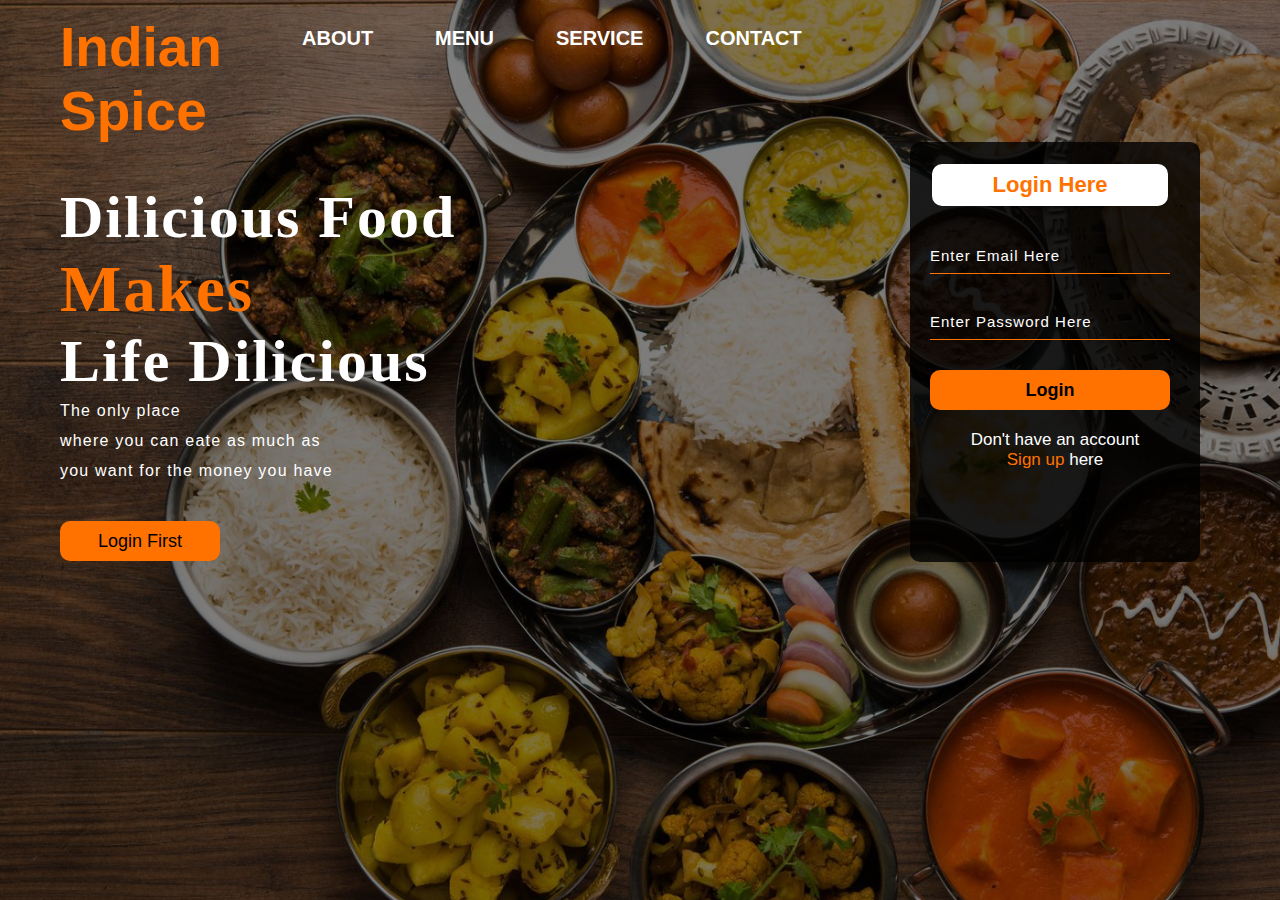
<file: phtml/index.html>
<!DOCTYPE html>
<html lang="en">
<head>
    <title>Webpage Design</title>
    <link rel="stylesheet" href="style.css">
</head>
<body>

    <div class="main">
        <div class="navbar">
            <div class="icon">
                <h2 class="logo">Indian Spice</h2>
            </div>

            <div class="menu">
                <ul>
                   
                    <li><a href="About_us.html">ABOUT</a></li>
                    <li><a href="normmenu.html">MENU</a></li>
                    <li><a href="Service.html">SERVICE</a></li>
                    <li><a href="Contact.html">CONTACT</a></li>
                </ul>
            </div>

            

        </div> 
        <div class="content">
            <h1>Dilicious Food <br><span>Makes</span> <br>Life Dilicious</h1>
            <p class="par">The only place<br>where you can eate as much as
                <br> you want for the money you have</p>

                <button class="cn"><a href="">Login First</a></button>

                <div class="form">
                   <form method="POST" action="connection.php">
                    <h2>Login Here</h2>
                    <input type="email" name="email" placeholder="Enter Email Here"required>
                    <input type="password" name="password" placeholder="Enter Password Here"required>
                    <button class="btnn"><a href="Owner_Home_page.html">Login</a></button>

                    <p class="link">Don't have an account<br>
                    <a href="Sing_up_page.html">Sign up </a> here</a></p>
                   </form>

                    
                </div>
                    </div>
                </div>
        </div>
       
    </div>
   
</body>
</html>
</file>
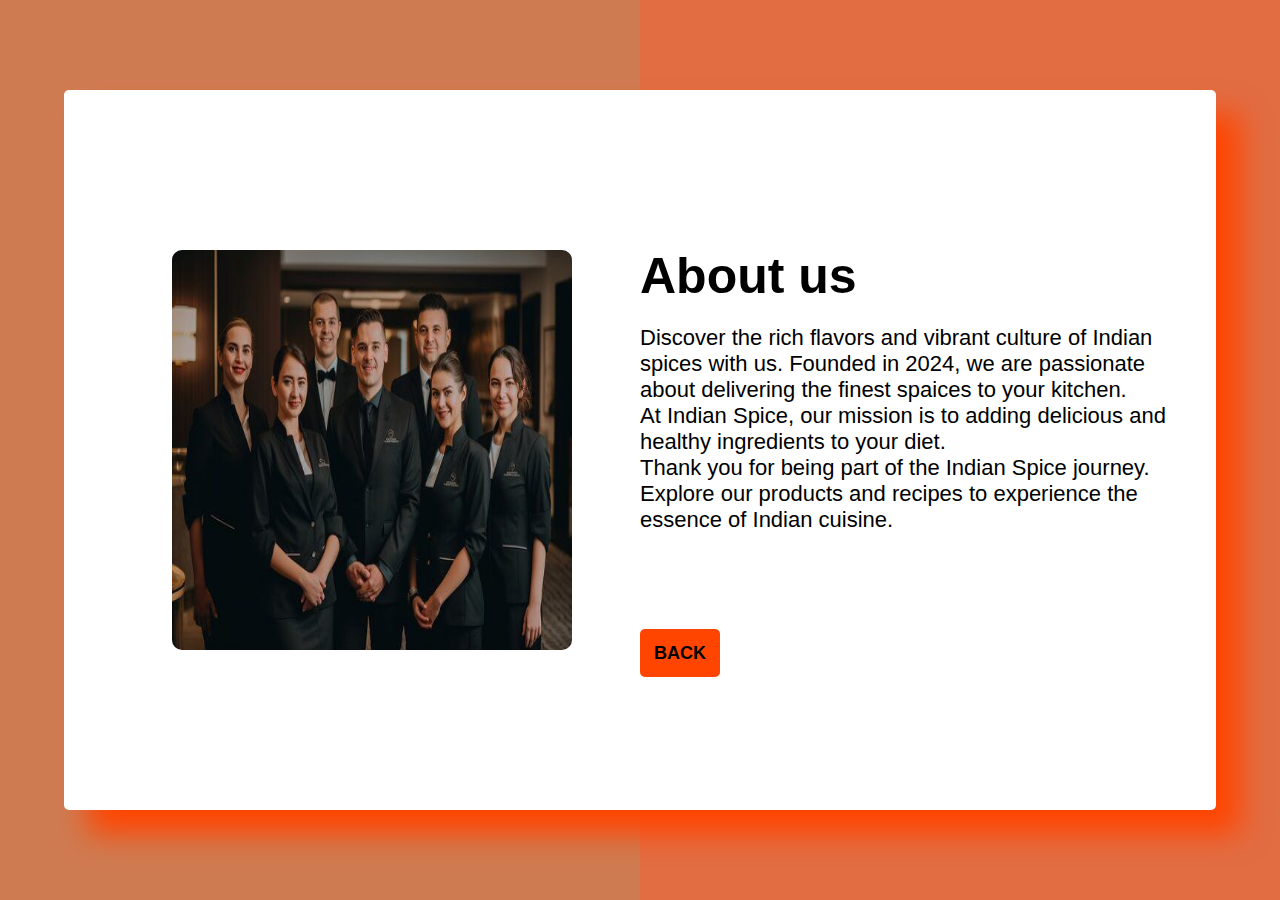
<file: phtml/About_us.html>
<!DOCTYPE html>
<html lang="en">
<head>
   
    <link rel="stylesheet" href="style5.css">
    <title> About Us Design</title>
</head>
<body>
    <div class="main">

        <div class="background-container">
            <div class="bg-1"></div>
            <div class="bg-2"></div>
    
        </div>
        <div class="about-container">
            
            <div class="image-container">
                <img src="image/about.jfif" alt="">
                
            </div>

            <div class="text-container">
                <h1>About us</h1>
                <p>Discover the rich flavors and vibrant culture of Indian spices with us. Founded in 2024, we are passionate about delivering the finest spaices to your kitchen.<br>
                    At Indian Spice, our mission is to adding delicious and healthy ingredients to your diet.<br>
                    Thank you for being part of the Indian Spice journey. Explore our products and recipes to experience the essence of Indian cuisine.</p>
                <button class="btnn"><a href="index.html">BACK</a></button>
            </div>
            
        </div>
    </div>
    

</body>
</html>
</file>
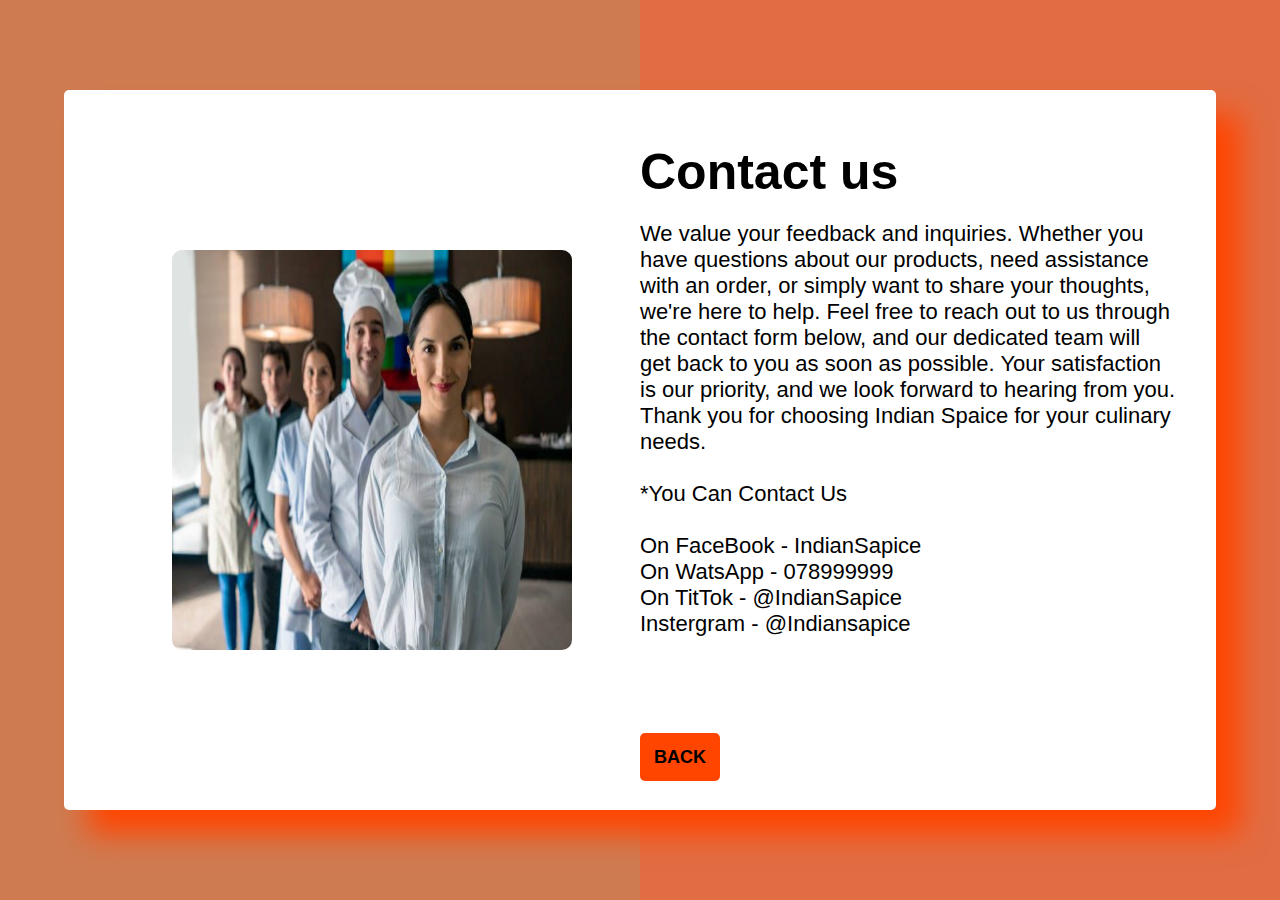
<file: phtml/Contact.html>
<html>
    <head>
        <title>Contact Us</title>
        <link rel="stylesheet" href="style6.css">
    </head>
    <body>
        
       
            <div class="main">
        
                <div class="background-container">
                    <div class="bg-1"></div>
                    <div class="bg-2"></div>
            
                </div>
                <div class="about-container">
                    
                    <div class="image-container">
                        <img src="image/contact.jfif" alt="">
                        
                    </div>
        
                    <div class="text-container">
                        <h1>Contact us</h1>
                        <p>We value your feedback and inquiries. Whether you have questions about our products, need assistance with an order, or simply want to share your thoughts, we're here to help. Feel free to reach out to us through the contact form below, and our dedicated team will get back to you as soon as possible. Your satisfaction is our priority, and we look forward to hearing from you. Thank you for choosing Indian Spaice for your culinary needs. <br><br>*You Can Contact Us <br> <br> On FaceBook  -  IndianSapice<br>On WatsApp  -  078999999 <br>On TitTok  -  @IndianSapice<br>Instergram  - @Indiansapice</p>
                        <button class="btnn"><a href="index.html">BACK</a></button>
                    </div>
                    
                </div>
            </div>
            
        
        </body>
        </html>
</file>
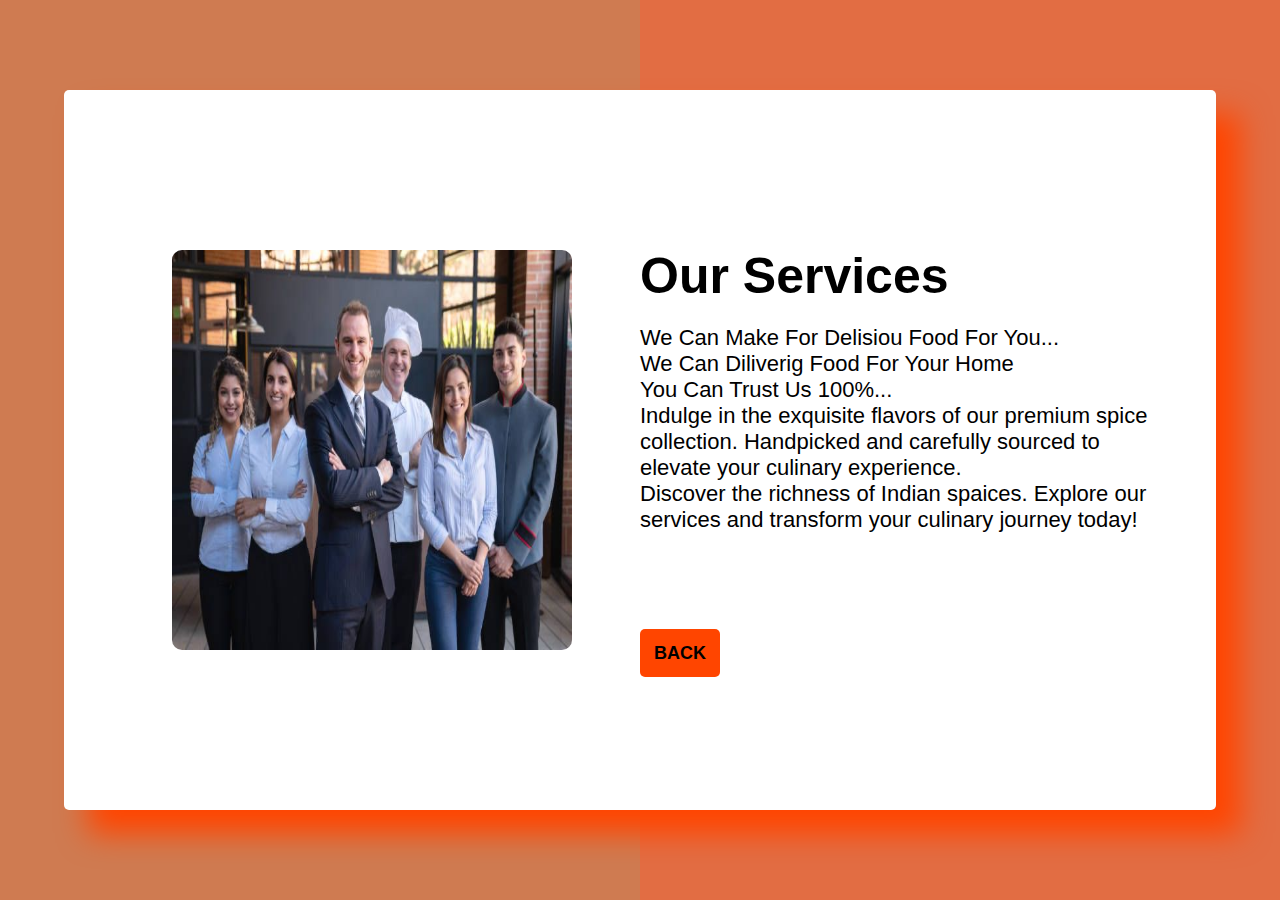
<file: phtml/Service.html>
<html>
    <head>
        <title>Service Design</title>
        <link rel="stylesheet" href="style3.css">
    </head>
    <body>


    <div class="main">

        <div class="background-container">
            <div class="bg-1"></div>
            <div class="bg-2"></div>
    
        </div>
        <div class="about-container">
            
            <div class="image-container">
                <img src="image/service.jfif" alt="">
                
            </div>

            <div class="text-container">
                <h1>Our Services</h1>
                <p>We Can Make For Delisiou Food For You... <br> We Can Diliverig Food For Your Home <br>You Can Trust Us 100%...<br>Indulge in the exquisite flavors of our premium spice collection. Handpicked and carefully sourced to elevate your culinary experience.<br>Discover the richness of Indian spaices. Explore our services and transform your culinary journey today!</p>
                <button class="btnn"><a href="index.html">BACK</a></button>
            </div>
            
        </div>
    </div>
    

</body>
</html>
</file>
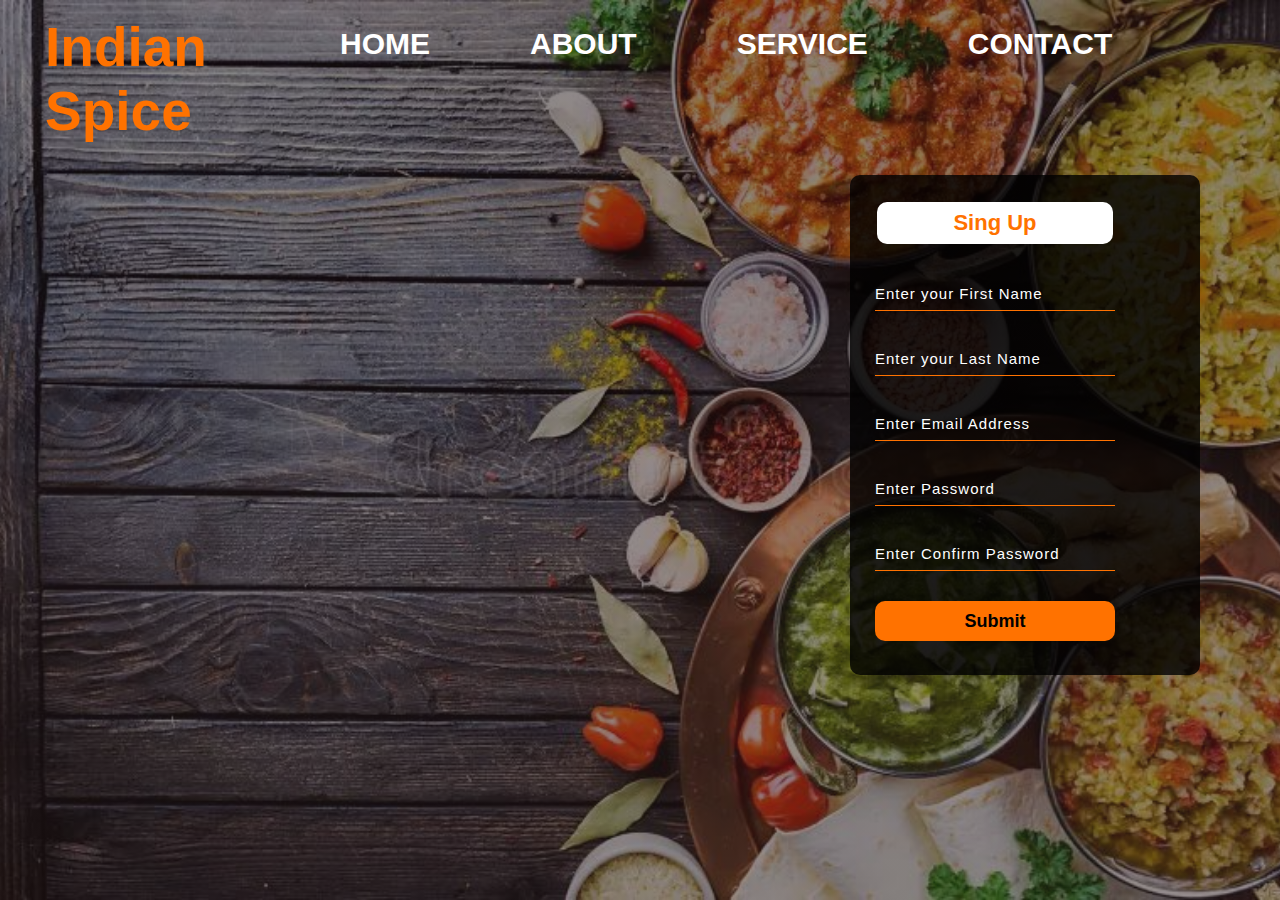
<file: phtml/Sing_up_page.html>
<html>
    <head>
        <title>Sing_up_page Design</title>
        <link rel="stylesheet" href="style1.css">
    </head>
    <body>
        
        <div class="main">
            <div class="navbar">
                <div class="icon">
                    <h2 class="logo">Indian Spice</h2>
                </div>
                <div class="menu">
                    <ul>
                       
                        <li><a href="index.html">HOME</a></li>
                        <li><a href="About_us.html">ABOUT</a></li>
                        <li><a href="Service.html">SERVICE</a></li>
                        <li><a href="Contact.html">CONTACT</a></li>
                    </ul>
                </div>
                <div class="content">
                   
                    <h1 class="anim"><br><br><br><br>Whennever you feel like <br>indian foods..<br>Visit to buy <br>the delicious food you want.</h1>
                </div>
         <div class="form">
            <h2>Sing Up</h2>
            <form action="singup.php" method="POST">
            <input type=" FirstName" name="FirstName" placeholder="Enter your First Name"required="required">
            <input type=" LastName" name="LastName" placeholder="Enter your Last Name"required="required">
            <input type="Email" name="Email" placeholder="Enter Email Address"required="required">
            <input type="Password" name="Password" placeholder="Enter Password" required="required">
            <input type="Confirmpassword" name="Confirmpassword" placeholder="Enter Confirm Password "required="required">
            <button class="btnn"><a href="Owner_Home_page.html">Submit</a></button>
            </form>
          </div>
        </div>
    </body>
</html>
</file>
<file: phtml/style.css>
*{
    margin: 0;
    padding: 0;
}

.main{
    width: 100%;
    background: linear-gradient(to top, rgba(0,0,0,0.5)50%,rgba(0,0,0,0.5)50%), url(image/1.jpeg);
    background-position: center;
    background-size: cover;
    height: 100vh;
}

.navbar{
    width: 1200px;
    height: 75px;
    margin: auto;
}

.icon{
    width: 200px;
    float: left;
    height: 70px;
}

.logo{
    color: #ff7200;
    font-size: 55px;
    font-family: Arial;
    padding-left: 20px;
    float: left;
    padding-top: 10px;
    margin-top: 5px
}

.menu{
    width: 400px;
    float: left;
    height: 70px;
}

ul{
    float: left;
    display: flex;
    justify-content: center;
    align-items: center;
}

ul li{
    list-style: none;
    margin-left: 62px;
    margin-top: 27px;
    font-size: 20px;
}

ul li a{
    text-decoration: none;
    color: #fff;
    font-family: Arial;
    font-weight: bold;
    transition: 0.4s ease-in-out;
}

ul li a:hover{
    color: #ff7200;
}



.btn{
    width: 100px;
    height: 40px;
    background: #ff7200;
    border: 2px solid #ff7200;
    margin-top: 13px;
    color: #fff;
    font-size: 15px;
    border-bottom-right-radius: 5px;
    border-bottom-right-radius: 5px;
    transition: 0.2s ease;
    cursor: pointer;
}
.btn:hover{
    color: #000;
}

.btn:focus{
    outline: none;
}

.srch:focus{
    outline: none;
}

.content{
    width: 1200px;
    height: auto;
    margin: auto;
    color: #fff;
    position: relative;
}

.content .par{
    padding-left: 20px;
    padding-bottom: 35px;
    font-family: Arial;
    letter-spacing: 1.2px;
    line-height: 30px;
}

.content h1{
    font-family: 'Times New Roman';
    font-size: 60px;
    padding-left: 20px;
    margin-top: 9%;
    letter-spacing: 2px;
}

.content .cn{
    width: 160px;
    height: 40px;
    background: #ff7200;
    border: none;
    margin-bottom: 10px;
    margin-left: 20px;
    font-size: 18px;
    border-radius: 10px;
    cursor: pointer;
    transition: .4s ease;
    
}

.content .cn a{
    text-decoration: none;
    color: #000;
    transition: .3s ease;
}

.cn:hover{
    background-color: #fff;
}

.content span{
    color: #ff7200;
    font-size: 65px
}

.form{
    width: 250px;
    height: 380px;
    background: linear-gradient(to top, rgba(0,0,0,0.8)50%,rgba(0,0,0,0.8)50%);
    position: absolute;
    top: -20px;
    left: 870px;
    transform: translate(0%,-5%);
    border-radius: 10px;
    padding: 20px;
}

.form h2{
    width: 220px;
    font-family: sans-serif;
    text-align: center;
    color: #ff7200;
    font-size: 22px;
    background-color: #fff;
    border-radius: 10px;
    margin: 2px;
    padding: 8px;
}

.form input{
    width: 240px;
    height: 35px;
    background: transparent;
    border-bottom: 1px solid #ff7200;
    border-top: none;
    border-right: none;
    border-left: none;
    color: #fff;
    font-size: 15px;
    letter-spacing: 1px;
    margin-top: 30px;
    font-family: sans-serif;
}

.form input:focus{
    outline: none;
}

::placeholder{
    color: #fff;
    font-family: Arial;
}

.btnn{
    width: 240px;
    height: 40px;
    background: #ff7200;
    border: none;
    margin-top: 30px;
    font-size: 18px;
    border-radius: 10px;
    cursor: pointer;
    color: #fff;
    transition: 0.4s ease;
}
.btnn:hover{
    background: #fff;
    color: #ff7200;
}
.btnn a{
    text-decoration: none;
    color: #000;
    font-weight: bold;
}
.form .link{
    font-family: Arial, Helvetica, sans-serif;
    font-size: 17px;
    padding-top: 20px;
    text-align: center;
}
.form .link a{
    text-decoration: none;
    color: #ff7200;
}
.liw{
    padding-top: 15px;
    padding-bottom: 10px;
    text-align: center;
}

@media screen and (max-width:1200px) {
    /*Normal Screen*/

    .navbar{
        width: 100%;
        height: 100px;
    }
    ul{
        margin-left: 30px;
    }   
    ul li{
        margin-left: 60px;
    }
    ul li a{
       font-size: 1.9vw; 
    }
    
    .btn{
        height:40px;
        width: 80px;
    }
    .content{
        width: 100%;
    }
    .content h1, .content span{
        font-size: 5.5vw; 
    }
    .content .par{
        width: 90%;
        font-size: 2.5vw;
    }
    .content .cn{
        width: 13%;
        height: 3.5vw;
        font-size: 1.8vw;
    }
    .content a{
        font-size: 1.6vw
    }
}

@media screen and (max-width:1170px) {
    /*Login-box*/
    .main{
        padding-left: 20px;
        height: 180vh;
    }
    .form{
        margin-left: -30px;
        width: 250px;
        height: 450px;
        background: linear-gradient(to top, rgba(0,0,0,0.8)50%,rgba(0,0,0,0.8)50%);
        position: absolute;
        top: 420px;
        left: 50px;
        transform: translate(0%,-5%);
        border-radius: 10px;
        padding: 25px;
    }
    .form input{
        width: 240px;
        height: 100px;
        background: transparent;
        border-bottom: 1px solid #ff7200;
        border-top: none;
        border-right: none;
        border-left: none;
        color: #fff;
        font-size: 15px;
        letter-spacing: 1px;
        margin-top: 30px;
        font-family: sans-serif;
    }
    .btnn a{
        font-size: 16px;
    }
    .form .link a{
        font-size: 16px;
    }
}

@media screen and (max-width: 830px){
    /*For tablet*/
   
    .content{
        margin-top: 120px;
        width: 80%;   
        margin-left: 40px;  
    }
    .content h1, .content span{
        font-size: 6vw; 
    }
    .content .par{
        width: 90%;
        font-size: 1.8vw;
    }
    .content .cn{
        width: 15%;
        height: 4.5vw;
        font-size: 2vw;
    }
    .content a{
        font-size: 2vw
    }
    .logo{
        margin-left: 240px;
        width: 150%;
        margin-top: 5px;
        font-size: 5vw;
    }
    .menu{
        width: 100%;
    }
    ul{
        margin-top: -5px;
        margin-left: 5px;
    }
    ul li{
        margin-left: 60px;
    }
    ul li a{
       font-size: 3vw; 
    }
    
    .btn{
        height:40px;
        width: 80px;
    }
    .main{
        padding-left: 20px;
        height: 180vh;
    }
    .form{
        margin-left: -30px;
        width: 250px;
        height: 370px;
        background: linear-gradient(to top, rgba(0,0,0,0.8)50%,rgba(0,0,0,0.8)50%);
        position: absolute;
        top: 430px;
        left: 50px;
        transform: translate(0%,-5%);
        border-radius: 10px;
        padding: 25px;
    }
    .form input{
        width: 240px;
        height: 35px;
        background: transparent;
        border-bottom: 1px solid #ff7200;
        border-top: none;
        border-right: none;
        border-left: none;
        color: #fff;
        font-size: 15px;
        letter-spacing: 1px;
        margin-top: 30px;
        font-family: sans-serif;
    }
    .btnn a{
        font-size: 16px;
    }
    .form .link a{
        font-size: 16px;
    }
}

@media screen and (max-width: 600px){
    /*IPAD*/
    
    .content{
        margin-top: 80px;
        margin-left: 20px;
    }
    
    .logo{
        margin-left: 180px;
        font-size: 5vw;
    }
    ul{
        margin-top: -25px;
        margin-left: -5px;
    }
    ul li {
        margin-left: 50px;
    }
    ul li a{
        font-size: 3.5vw;
    }   
}

@media screen and (max-width: 450px){
    /*mobile*/
    .logo{
        margin-left: 140px;
        font-size: 4vw;
    }
    ul{
        margin-top: -25px;
    }
    ul li {
        margin-left: 42px;
    }
    ul li a{
        font-size: 2vw;
    }  
    

}
</file>
<file: phtml/style5.css>
*{
    padding: 0;
    margin: 0;
    box-sizing: border-box;
    font-family: 'Roboto', sans-serif;
}
.main{
    position: relative;
    display: flex;
    justify-content: center;
    align-items: center;
}
.background-container{
    width: 100%;
    min-height: 100vh;
    display: flex; 
}

.about-container{
    width: 85%;
    min-height: 80vh;
    position: absolute;
    background-color:  white;
    box-shadow: 24px 24px 30px orangered;
    display: flex;
    justify-content: center;
    align-items: center;
    padding: 20px 40px;
    border-radius: 5px;
}
.image-container{
    flex: 1;
    display: flex;
    justify-content: center;
    align-items: center;
}
.image-container img {
    width: 600px;
    height: 600px;
    margin: 20px;
    border-radius: 10px;
}
.text-container{
    flex: 1;
    display: flex;
    justify-content: center;
    align-items: flex-start;
    flex-direction: column;
    font-size: 22px;
}
.text-container h1{
    font-size: 70px;
    padding: 20px 0px;
}
.text-container a{
    text-decoration: none;
    padding: 12px;
    margin: 50px 0px;
    background-color:orangered;
    border: 2px solid transparent;
    color: white;
    border-radius: 5px;
    transition: .3s all ease;
}
.text-container a:hover{
    background-color: transparent;
    color: black;
    border: orangered;
}
.btnn{
    width: 20px;
    height: 40px;
    background: #ff7200;
    border: none;
    margin-top: 100px;
    font-size: 18px;
    border-radius: 10px;
    cursor: pointer;
    color: #fff;
    transition: 0.4s ease;
}
.btnn:hover{
    background: #fff;
    color: #ff7200;
}
.btnn a{
    text-decoration: none;
    color: #000;
    font-weight: bold;
}
@media screen and (max-width: 1600px){
    .about-container{
        width: 90%;
    }
    .image-container img{
        width: 400px;
        height: 400px;
    }
    .text-container h1{
        font-size: 50px;
    }
    .bg-1{
        flex: 1;
        background-color: rgb(207, 123, 81);
    }
    .bg-2{
        flex: 1;
        background-color: rgb(226, 109, 67);
    }
}
@media screen and (max-width: 1100px){
    .about-container{
        flex-direction: column;
    }
    .image-container img{
        width: 300px;
        height: 300px;
    }
    .text-container {
        align-items: center;
    }
}
</file>
<file: phtml/style6.css>
*{
    padding: 0;
    margin: 0;
    box-sizing: border-box;
    font-family: 'Roboto', sans-serif;
}
.main{
    position: relative;
    display: flex;
    justify-content: center;
    align-items: center;
}
.background-container{
    width: 100%;
    min-height: 100vh;
    display: flex; 
}

.about-container{
    width: 85%;
    min-height: 80vh;
    position: absolute;
    background-color:  white;
    box-shadow: 24px 24px 30px orangered;
    display: flex;
    justify-content: center;
    align-items: center;
    padding: 20px 40px;
    border-radius: 5px;
}
.image-container{
    flex: 1;
    display: flex;
    justify-content: center;
    align-items: center;
}
.image-container img {
    width: 600px;
    height: 600px;
    margin: 20px;
    border-radius: 10px;
}
.text-container{
    flex: 1;
    display: flex;
    justify-content: center;
    align-items: flex-start;
    flex-direction: column;
    font-size: 22px;
}
.text-container h1{
    font-size: 70px;
    padding: 20px 0px;
}
.text-container a{
    text-decoration: none;
    padding: 12px;
    margin: 50px 0px;
    background-color:orangered;
    border: 2px solid transparent;
    color: white;
    border-radius: 5px;
    transition: .3s all ease;
}
.text-container a:hover{
    background-color: transparent;
    color: black;
    border: orangered;
}
.btnn{
    width: 20px;
    height: 40px;
    background: #ff7200;
    border: none;
    margin-top: 100px;
    font-size: 18px;
    border-radius: 10px;
    cursor: pointer;
    color: #fff;
    transition: 0.4s ease;
}
.btnn:hover{
    background: #fff;
    color: #ff7200;
}
.btnn a{
    text-decoration: none;
    color: #000;
    font-weight: bold;
}
@media screen and (max-width: 1600px){
    .about-container{
        width: 90%;
    }
    .image-container img{
        width: 400px;
        height: 400px;
    }
    .text-container h1{
        font-size: 50px;
    }
    .bg-1{
        flex: 1;
        background-color: rgb(207, 123, 81);
    }
    .bg-2{
        flex: 1;
        background-color: rgb(226, 109, 67);
    }
}
@media screen and (max-width: 1100px){
    .about-container{
        flex-direction: column;
    }
    .image-container img{
        width: 300px;
        height: 300px;
    }
    .text-container {
        align-items: center;
    }
}
</file>
<file: phtml/style3.css>
*{
    padding: 0;
    margin: 0;
    box-sizing: border-box;
    font-family: 'Roboto', sans-serif;
}
.main{
    position: relative;
    display: flex;
    justify-content: center;
    align-items: center;
}
.background-container{
    width: 100%;
    min-height: 100vh;
    display: flex; 
}

.about-container{
    width: 85%;
    min-height: 80vh;
    position: absolute;
    background-color:  white;
    box-shadow: 24px 24px 30px orangered;
    display: flex;
    justify-content: center;
    align-items: center;
    padding: 20px 40px;
    border-radius: 5px;
}
.image-container{
    flex: 1;
    display: flex;
    justify-content: center;
    align-items: center;
}
.image-container img {
    width: 600px;
    height: 600px;
    margin: 20px;
    border-radius: 10px;
}
.text-container{
    flex: 1;
    display: flex;
    justify-content: center;
    align-items: flex-start;
    flex-direction: column;
    font-size: 22px;
}
.text-container h1{
    font-size: 70px;
    padding: 20px 0px;
}
.text-container a{
    text-decoration: none;
    padding: 12px;
    margin: 50px 0px;
    background-color:orangered;
    border: 2px solid transparent;
    color: white;
    border-radius: 5px;
    transition: .3s all ease;
}
.text-container a:hover{
    background-color: transparent;
    color: black;
    border: orangered;
}
.btnn{
    width: 20px;
    height: 40px;
    background: #ff7200;
    border: none;
    margin-top: 100px;
    font-size: 18px;
    border-radius: 10px;
    cursor: pointer;
    color: #fff;
    transition: 0.4s ease;
}
.btnn:hover{
    background: #fff;
    color: #ff7200;
}
.btnn a{
    text-decoration: none;
    color: #000;
    font-weight: bold;
}
@media screen and (max-width: 1600px){
    .about-container{
        width: 90%;
    }
    .image-container img{
        width: 400px;
        height: 400px;
    }
    .text-container h1{
        font-size: 50px;
    }
    .bg-1{
        flex: 1;
        background-color: rgb(207, 123, 81);
    }
    .bg-2{
        flex: 1;
        background-color: rgb(226, 109, 67);
    }
}
@media screen and (max-width: 1100px){
    .about-container{
        flex-direction: column;
    }
    .image-container img{
        width: 300px;
        height: 300px;
    }
    .text-container {
        align-items: center;
    }
}
</file>
<file: phtml/style1.css>
*{
    margin: 0;
    padding: 0;
}

.main{
    width: 100%;
    background: linear-gradient(to top, rgba(43, 27, 27, 0.5)50%,rgba(34, 19, 19, 0.5)50%), url(image/3.jpeg);
    background-position: center;
    background-size: cover;
    height: 100vh;
}
.navbar{
    width: 1200px;
    height: 75px;
    margin: auto;
}
.icon{
    width: 200px;
    float: left;
    height: 70px;
}

.logo{
    color: #ff7200;
    font-size: 55px;
    font-family: Arial;
    padding-left: 5px;
    float: left;
    padding-top: 10px;
    margin-top: 5px
}
ul{
    float: left;
    display: flex;
    justify-content: center;
    align-items: center;
}

ul li{
    list-style: none;
    margin-left: 100px;
    margin-top: 27px;
    font-size: 30px;

}

ul li a{
    text-decoration: none;
    color: #fff;
    font-family: Arial;
    font-weight: bold;
    transition: 0.4s ease-in-out;
}

ul li a:hover{
    color: #ff7200;
}

.form{
    width: 300px;
    height: 450px;
    background: linear-gradient(to top, rgba(0,0,0,0.8)50%,rgba(0,0,0,0.8)50%);
    position: absolute;
    top: 200px;
   left: 850px;
    transform: translate(0%,-5%);
    border-radius: 10px;
    padding: 25px;
}

.form h2{
    width: 220px;
    font-family: sans-serif;
    text-align: center;
    color: #ff7200;
    font-size: 22px;
    background-color: #fff;
    border-radius: 10px;
    margin: 2px;
    padding: 8px;
}

.form input{
    width: 240px;
    height: 35px;
    background: transparent;
    border-bottom: 1px solid #ff7200;
    border-top: none;
    border-right: none;
    border-left: none;
    color: #fff;
    font-size: 15px;
    letter-spacing: 1px;
    margin-top: 30px;
    font-family: sans-serif;
}

.form input:focus{
    outline: none;
}

::placeholder{
    color: #fff;
    font-family: Arial;
}
.btnn{
    width: 240px;
    height: 40px;
    background: #ff7200;
    border: none;
    margin-top: 30px;
    font-size: 18px;
    border-radius: 10px;
    cursor: pointer;
    color: #fff;
    transition: 0.4s ease;
}
.btnn:hover{
    background: #fff;
    color: #ff7200;
}
.btnn a{
    text-decoration: none;
    color: #000;
    font-weight: bold;
}
.content{
    height: 400px;
    max-width: 600px;
    margin-bottom: 100px;
}
.content h1{
    flex-basis: 80%;
    font-size: 40px;
    text-align: center;
    color:white; 
   
    
   
}

.anim{
    opacity: 0;
    transform: translateY(30px);
    animation: moveup 0.5s linear forwards;
}
@keyframes moveup{
    100%{
        opacity: 1;
        transform: translateY(o);
    }
}
@media screen and (max-width:1200px) {
 /*form eka */
    .main{
        padding-left: 20px;
        height: 120vh;
    }
    .form{
        margin-left: 500px;
        width: 300px;
        height: 550px;
        background: linear-gradient(to top, rgba(0,0,0,0.8)50%,rgba(0,0,0,0.8)50%);
        position: absolute;
        top: 150px;
        left: 100px;
        transform: translate(0%,-5%);
        border-radius: 10px;
        padding: 25px;
    }
    .form input{
        width: 200px;
        height: 50px;
        background: transparent;
        border-bottom: 1px solid #ff7200;
        border-top: none;
        border-right: none;
        border-left: none;
        color: #fff;
        font-size: 15px;
        letter-spacing: 1px;
        margin-top: 30px;
        font-family: sans-serif;
    }
    .btnn a{
        font-size: 16px;
    }
    .form .link a{
        font-size: 16px;
    }
}
@media screen and (max-width:1170px) {
    /*normal */
    .main{
        padding-left: 20px;
        height: 150%;
    }
    .form{
        margin-left: 40px;
        width: 300px;
        height: 500px;
        background: linear-gradient(to top, rgba(0,0,0,0.8)50%,rgba(0,0,0,0.8)50%);
        position: absolute;
        top: 500px;
        left: 50px;
        transform: translate(0%,-5%);
        border-radius: 10px;
        padding: 25px;
    }
    .form input{
        width: 250px;
        height: 50px;
        background: transparent;
        border-bottom: 1px solid #ff7200;
        border-top: none;
        border-right: none;
        border-left: none;
        color: #fff;
        font-size: 15px;
        letter-spacing: 1px;
        margin-top: 30px;
        font-family: sans-serif;
    }
    .navbar{
        width: 100%;
        height: 100px;
    }
    ul{
        margin-left: 30px;
    }   
    ul li{
        margin-left: 60px;
    }
    ul li a{
       font-size: 2.9vw; 
    }
   
}
@media screen and (max-width: 830px){
.logo{
    margin-left: 240px;
    width: 150%;
    margin-top: 5px;
    font-size: 5vw;
}
}
@media screen and (max-width: 450px){
    /*4n walata*/
    .content h1{
    
        font-size: 20px;
        text-align: center;
        color:white; 
    }
       
    ul{
        margin-top: -25px;
    }
    ul li {
        margin-left: 40px;
    }
    ul li a{
        font-size: 3vw;
    } 
    .logo{
        margin-left: 140px;
        font-size: 4vw;
    } 
    
}
@media screen and (max-width: 600px){
    /*IPAD ekata */
    
    
    ul{
        margin-top: -25px;
        margin-left: -5px;
    }
    ul li {
        margin-left: 50px;
    }
    ul li a{
        font-size: 3vw;
    }   
    .logo{
        margin-left: 180px;
        font-size: 5vw;
    }
}
</file>
